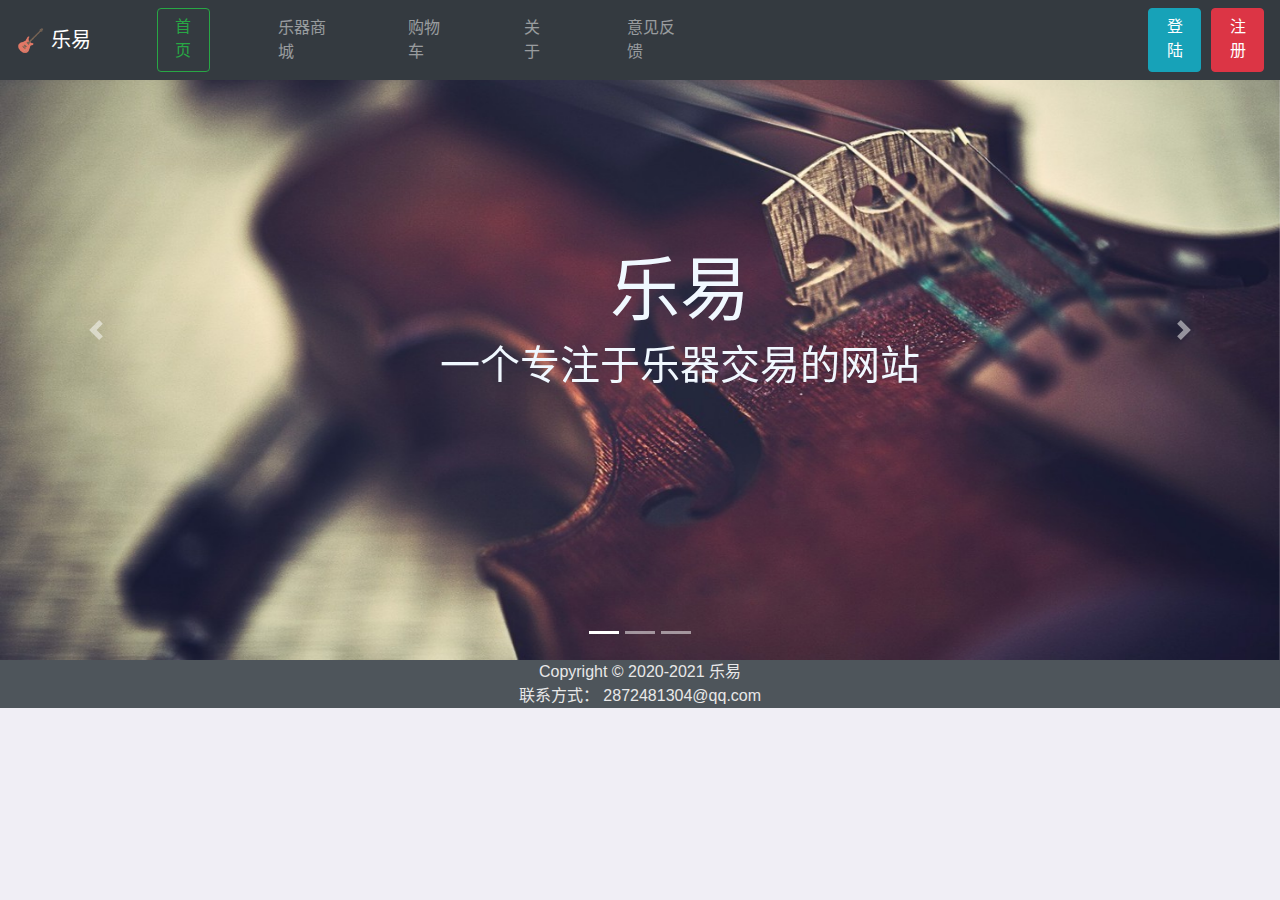
<file: src/main/resources/templates/index.html>
<!DOCTYPE html>
<html lang="zh-CN" xmlns:th="http://www.thymeleaf.org">
<head>
    <title>首页</title>
    <meta charset="utf-8">
    <meta name="viewport" content="width=device-width, initial-scale=1">
    <link rel="stylesheet" href="https://cdn.staticfile.org/twitter-bootstrap/4.3.1/css/bootstrap.min.css">
    <script src="https://cdn.staticfile.org/jquery/3.2.1/jquery.min.js"></script>
    <script src="https://cdn.staticfile.org/popper.js/1.15.0/umd/popper.min.js"></script>
    <script src="https://cdn.staticfile.org/twitter-bootstrap/4.3.1/js/bootstrap.min.js"></script>
    <link rel="stylesheet" href="../static/css/bootstrap.css" th:href="@{/css/bootstrap.css}">
    <link rel="stylesheet" type="text/css" href="../static/css/mystyle.css" th:href="@{/css/mystyle.css}">
</head>
<body>
    <div class="container">
        <nav class="navbar navbar-expand-lg navbar-dark bg-dark fixed-top">
                <a class="navbar-brand" href="index.html" th:href="@{/}" style="font-family: 腾祥匆匆体简">
                    <img src="../static/img/logo.jpg" th:src="@{/img/logo.jpg}" width="30" height="30" class="d-inline-block align-top" alt="">
                    乐易
                </a>
            <div class="collapse navbar-collapse" id="navbarNavAltMarkup">
                <div class="navbar-nav">
                    <a class="btn btn-outline-success index_nav_a1" href="index.html" th:href="@{/}">首页</a>
                    <a class="nav-item nav-link hide index_nav_a2" href="Instrument.html" th:href="@{/Instrument}">乐器商城</a>
                    <a class="nav-item nav-link hide index_nav_a2" href="ShopCar.html" th:href="@{/ShopCar}">购物车</a>
                    <a class="nav-item nav-link hide index_nav_a2" href="About.html" th:href="@{/About}">关于</a>
                    <a class="nav-item nav-link hide index_nav_a2" href="Feedback.html" th:href="@{/Feedback}">意见反馈</a>
                    <a class="btn btn-info index_nav_a3" href="Login.html" th:href="@{/Login}">登陆</a>
                    <a class="btn btn-danger index_nav_a4" href="Register.html" th:href="@{/Register}">注册</a>
                </div>
            </div>
        </nav>
    </div>

    <div id="carouselExampleIndicators" class="carousel slide" data-ride="carousel">
        <ol class="carousel-indicators">
            <li data-target="#carouselExampleIndicators" data-slide-to="0" class="active"></li>
            <li data-target="#carouselExampleIndicators" data-slide-to="1"></li>
            <li data-target="#carouselExampleIndicators" data-slide-to="2"></li>
        </ol>
        <div class="carousel-inner">
            <div class="carousel-item active">
                <img src="../static/img/one.jpg" th:src="@{/img/one.jpg}" height="660px" class="d-block w-100" alt="...">
            </div>
            <div class="carousel-item">
                <img src="../static/img/two.jpg" th:src="@{/img/two.jpg}" height="660px" class="d-block w-100" alt="...">
            </div>
            <div class="carousel-item">
                <img src="../static/img/three.jpg" th:src="@{/img/three.jpg}" height="660px" class="d-block w-100" alt="...">
            </div>
        </div>
        <a class="carousel-control-prev" href="#carouselExampleIndicators" role="button" data-slide="prev">
            <span class="carousel-control-prev-icon" aria-hidden="true"></span>
            <span class="sr-only">Previous</span>
        </a>
        <a class="carousel-control-next" href="#carouselExampleIndicators" role="button" data-slide="next">
            <span class="carousel-control-next-icon" aria-hidden="true"></span>
            <span class="sr-only">Next</span>
        </a>
    </div>

    <div style="position: fixed;top:250px;left: 440px;color: aliceblue;text-align: center">
        <h1 style="font-family: 腾祥匆匆体简;font-size: 70px">乐易</h1>
        <h1 style="font-family: 新宋体">一个专注于乐器交易的网站</h1>
    </div>

        <div class="index_bottom">
                <p style="margin-bottom: 0">Copyright © 2020-2021 乐易</p>
                <p style="margin-bottom: 0">联系方式： 2872481304@qq.com</p>
        </div>
</body>
</html>
</file>
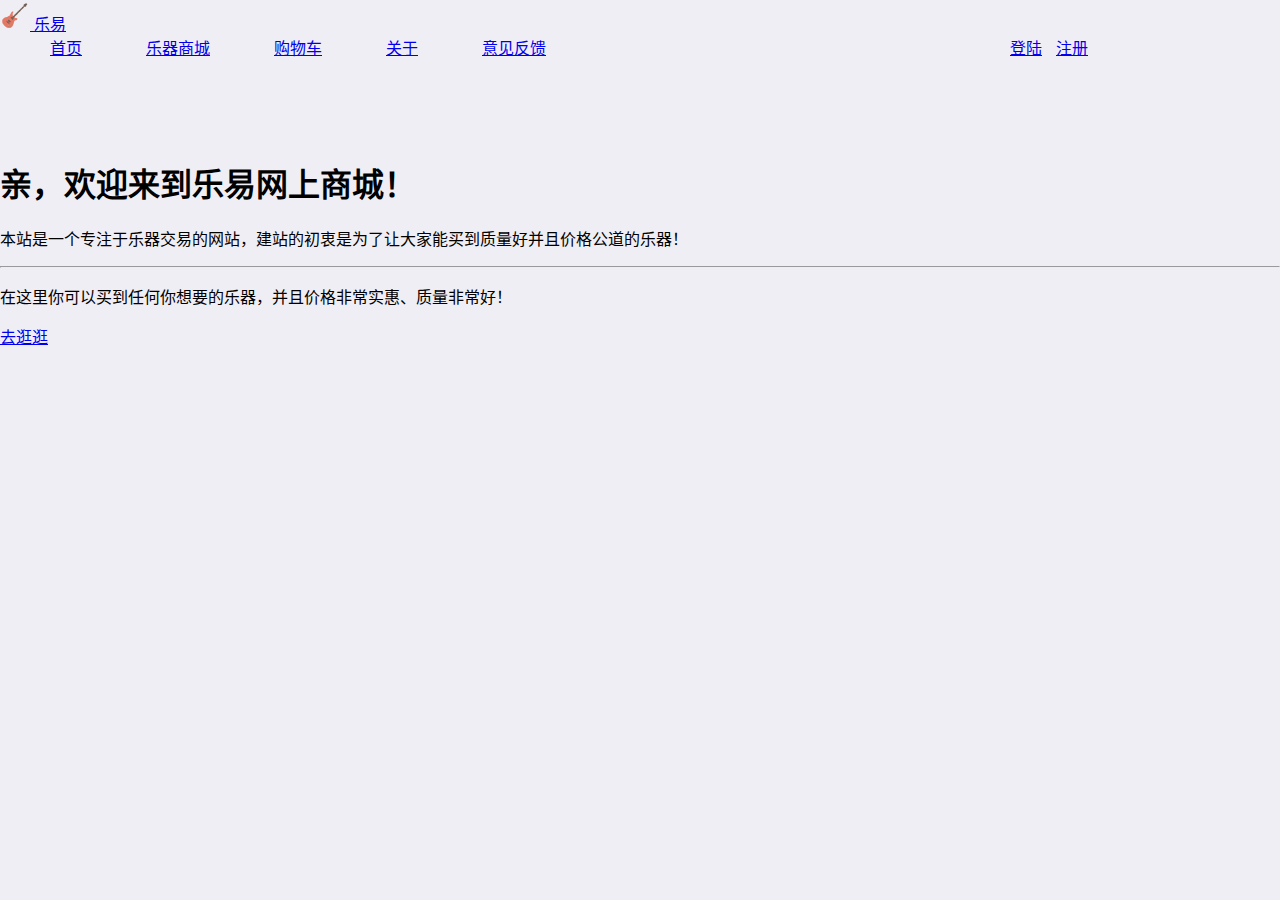
<file: src/main/resources/templates/About.html>
<!DOCTYPE html>
<html lang="zh-CN" xmlns:th="http://www.thymeleaf.org">
<head>
    <title>关于</title>
    <meta charset="utf-8">
    <meta name="viewport" content="width=device-width, initial-scale=1">
    <link rel="stylesheet" href="https://cdn.staticfile.org/twitter-bootstrap/4.3.1/css/bootstrap.min.css">
    <script src="https://cdn.staticfile.org/jquery/3.2.1/jquery.min.js"></script>
    <script src="https://cdn.staticfile.org/popper.js/1.15.0/umd/popper.min.js"></script>
    <script src="https://cdn.staticfile.org/twitter-bootstrap/4.3.1/js/bootstrap.min.js"></script>
    <link rel="stylesheet" type="text/css" href="../static/css/mystyle.css" th:href="@{/css/mystyle.css}">
</head>
<body>
<div class="container">
    <nav class="navbar navbar-expand-lg navbar-dark bg-dark fixed-top">
        <a class="navbar-brand" href="index.html" th:href="@{/}" style="font-family: 腾祥匆匆体简">
            <img src="../static/img/logo.jpg" th:src="@{/img/logo.jpg}" width="30" height="30" class="d-inline-block align-top" alt="">
            乐易
        </a>
        <div class="collapse navbar-collapse" id="navbarNavAltMarkup">
            <div class="navbar-nav">
                <a class="nav-item nav-link hide index_nav_a1" href="index.html" th:href="@{/}">首页</a>
                <a class="nav-item nav-link hide index_nav_a2" href="Instrument.html" th:href="@{/Instrument}">乐器商城</a>
                <a class="nav-item nav-link hide index_nav_a2" href="ShopCar.html" th:href="@{/ShopCar}">购物车</a>
                <a class="btn btn-outline-warning index_nav_a2" href="About.html" th:href="@{About}">关于</a>
                <a class="nav-item nav-link hide index_nav_a2" href="Feedback.html" th:href="@{Feedback}">意见反馈</a>
                <a class="btn btn-info index_nav_a3" href="Login.html" th:href="@{/Login}">登陆</a>
                <a class="btn btn-danger index_nav_a4" href="Register.html" th:href="@{/Register}">注册</a>
            </div>
        </div>
    </nav>

    <div class="jumbotron" style="margin-top: 100px">
        <h1 class="display-3">亲，欢迎来到乐易网上商城！</h1>
        <p class="lead">本站是一个专注于乐器交易的网站，建站的初衷是为了让大家能买到质量好并且价格公道的乐器！</p>
        <hr class="my-4">
        <p>在这里你可以买到任何你想要的乐器，并且价格非常实惠、质量非常好！</p>
        <p class="lead">
            <a class="btn btn-primary btn-lg" href="Instrument.html" role="button">去逛逛</a>
        </p>
    </div>
</div>
</body>
</html>
</file>
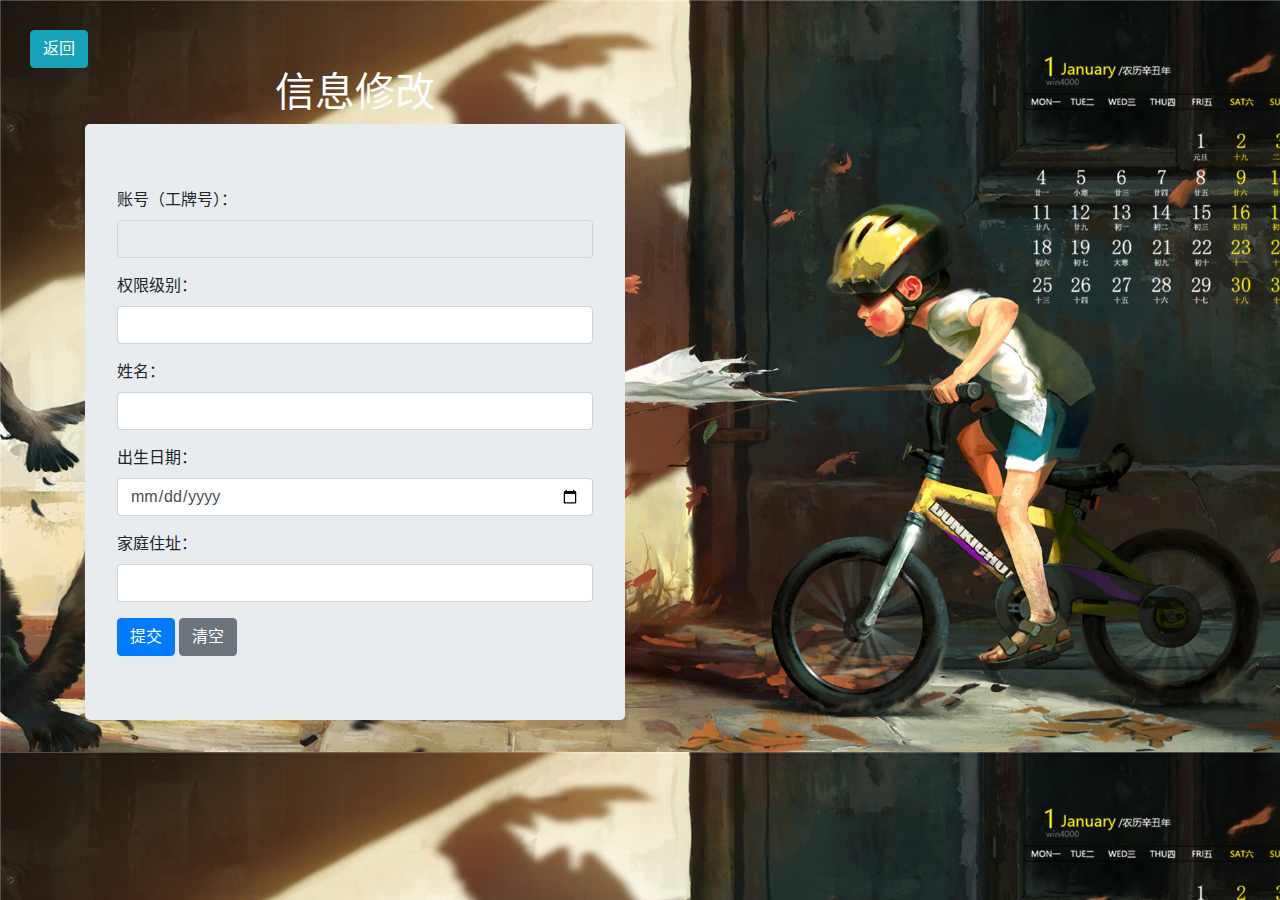
<file: src/main/resources/templates/AdminInfoEdit.html>
<!DOCTYPE html>
<html lang="zh-CN" xmlns:th="http://www.thymeleaf.org">
<head>
    <title>信息修改</title>
    <meta charset="utf-8">
    <meta name="viewport" content="width=device-width, initial-scale=1">
    <link rel="stylesheet" type="text/css" href="../static/css/mystyle.css" th:href="@{/css/mystyle.css}">
    <link rel="stylesheet" href="../static/css/bootstrap.css" th:href="@{/css/bootstrap.css}">
</head>
    <body  class="MsgEdit_body">
     <div class="MsgEdit_div">
         <a href="BackStage.html" th:href="@{/admin}" class="btn btn-info">返回</a>
     </div>
     <div class="container">
        <div class="row">
        <div class="col-sm-6">
        <div><h1 class="MsgEdit_h1">信息修改</h1></div>
        <form method="post" th:action="@{/admin_edit}" th:object="${adminInfo}" class="jumbotron">
            <div class="form-group">
                <label>账号（工牌号）：</label>
                <input type="text" class="form-control" name="admin_account" id="admin_account"  th:value="*{admin_account}" readonly>
            </div>
            <div class="form-group">
                <label>权限级别：</label>
                <input type="text" class="form-control" name="permission_level" id="permission_level" th:value="*{permission_level}" required>
            </div>
            <div class="form-group">
                <label>姓名：</label>
                <input type="text" class="form-control" name="admin_name" id="admin_name" th:value="*{admin_name}" required>
            </div>
            <div class="form-group">
                <label>出生日期：</label>
                <input type="date" class="form-control" name="birth_date" id="birth_date" th:value="*{birth_date}" required>
            </div>
            <div class="form-group">
                <label>家庭住址：</label>
                <input type="text" class="form-control" name="admin_address" id="admin_address" th:value="*{admin_address}" required>
            </div>
            <div>
                <button type="submit" class="btn btn-primary">提交</button>
                <button type="reset" class="btn btn-secondary">清空</button>
            </div>
        </form>
        </div>
        </div>
    </div>
    </body>
</html>
</file>
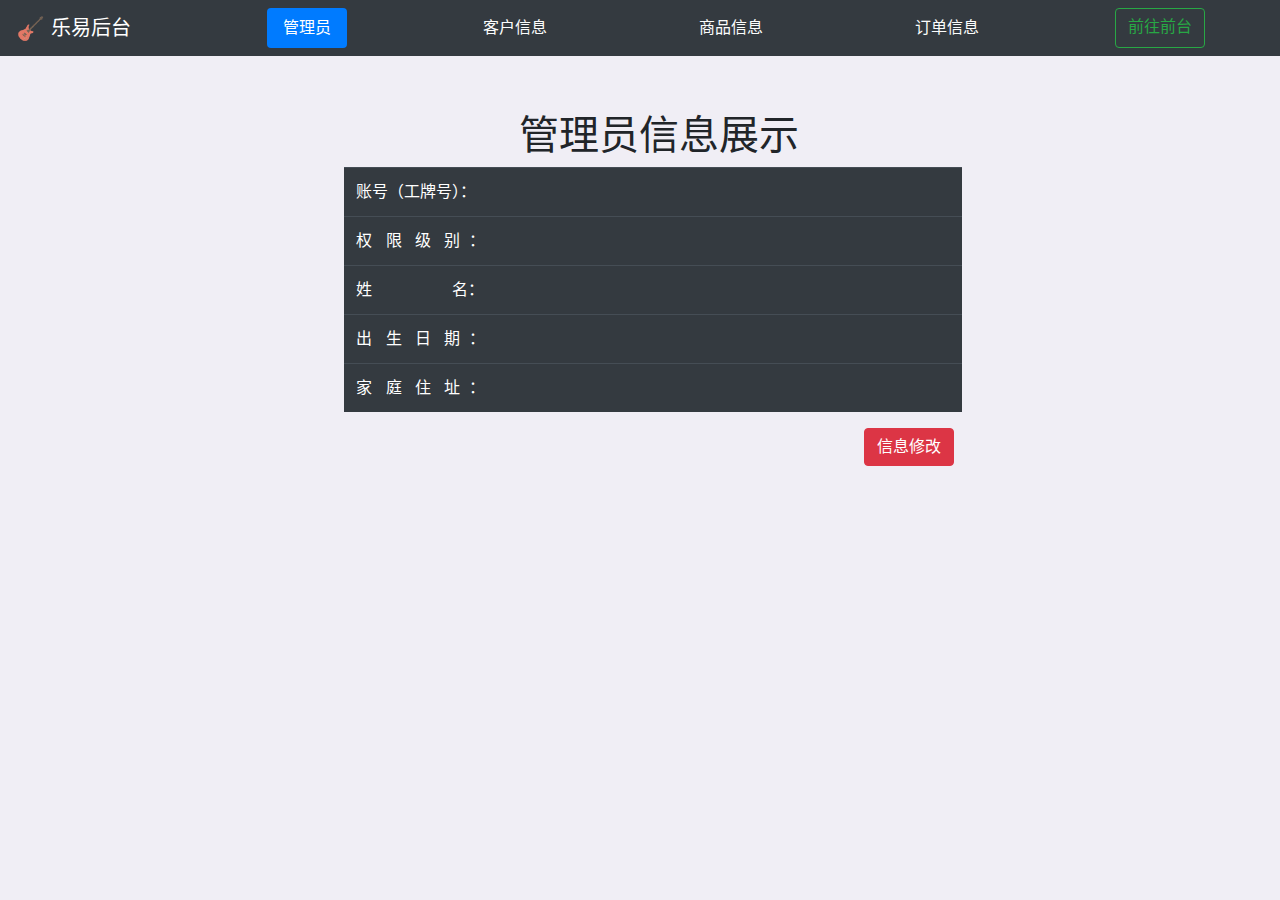
<file: src/main/resources/templates/BackStage.html>
<!DOCTYPE html>
<html lang="zh-CN" xmlns:th="http://www.thymeleaf.org">
<head>
    <title>后台首页</title>
    <meta charset="utf-8">
    <meta name="viewport" content="width=device-width, initial-scale=1">
<!--    <link rel="stylesheet" th:href="@{https://cdn.staticfile.org/twitter-bootstrap/4.3.1/css/bootstrap.min.css}">-->
<!--    <script th:src="@{https://cdn.staticfile.org/jquery/3.2.1/jquery.min.js}"></script>-->
<!--    <script th:src="@{https://cdn.staticfile.org/popper.js/1.15.0/umd/popper.min.js}"></script>-->
<!--    <script th:src="@{https://cdn.staticfile.org/twitter-bootstrap/4.3.1/js/bootstrap.min.js}"></script>-->
    <link rel="stylesheet" type="text/css" href="../static/css/mystyle.css" th:href="@{/css/mystyle.css}">
    <link rel="stylesheet" href="../static/css/bootstrap.css" th:href="@{/css/bootstrap.css}">
</head>
<body>
<div class="container">
    <nav class="navbar navbar-expand-lg navbar-dark bg-dark fixed-top">
        <a class="navbar-brand" href="BackStage.html" th:href="@{/admin}" style="font-family: 腾祥匆匆体简">
            <img src="../static/img/logo.jpg" th:src="@{/img/logo.jpg}" width="30" height="30" class="d-inline-block align-top" alt="">
            乐易后台
        </a>
        <div class="collapse navbar-collapse" id="navbarNavAltMarkup">
            <div class="nav nav-pills nav-fill">
                <a class="nav-item nav-link active backs_nav_a2" href="BackStage.html" th:href="@{/admin}">管理员</a>
                <a class="nav-item nav-link  backs_nav_a2" href="CustInfo.html" th:href="@{/CustInfo}">客户信息</a>
                <a class="nav-item nav-link  backs_nav_a2" href="GoodsInfo.html" th:href="@{/GoodsInfo}">商品信息</a>
                <a class="nav-item nav-link  backs_nav_a2" href="OrderInfo.html" th:href="@{/OrderInfo}">订单信息</a>
                <a class="btn btn-outline-success  backs_nav_a2" href="index.html" th:href="@{/}">前往前台</a>
            </div>
        </div>
    </nav>

    <div class="col-sm-7 backs_admin">
        <h1 style="margin-left: 175px">管理员信息展示</h1>
        <table class="table table-dark table-hover">
            <tbody>
            <tr>
                <td>账号（工牌号）：</td>
                <td th:text="${adminInfo.admin_account}"></td>
            </tr>
            <tr>
                <td>权&nbsp;&nbsp;&nbsp;限&nbsp;&nbsp;&nbsp;级&nbsp;&nbsp;&nbsp;别&nbsp;&nbsp;：</td>
                <td th:text="${adminInfo.permission_level}"></td>
            </tr>
            <tr>
                <td>姓&nbsp;&nbsp;&nbsp;&nbsp;&nbsp;&nbsp;&nbsp;&nbsp;&nbsp;&nbsp;&nbsp;&nbsp;&nbsp;&nbsp;&nbsp;&nbsp;&nbsp;&nbsp;名：</td>
                <td th:text="${adminInfo.admin_name}"></td>
            </tr>
            <tr>
                <td>出&nbsp;&nbsp;&nbsp;生&nbsp;&nbsp;&nbsp;日&nbsp;&nbsp;&nbsp;期&nbsp;&nbsp;：</td>
                <td th:text="${adminInfo.birth_date}"></td>
            </tr>
            <tr>
                <td>家&nbsp;&nbsp;&nbsp;庭&nbsp;&nbsp;&nbsp;住&nbsp;&nbsp;&nbsp;址&nbsp;&nbsp;：</td>
                <td th:text="${adminInfo.admin_address}"></td>
            </tr>
            </tbody>
        </table>
        <div>
            <a href="AdminInfoEdit.html" th:href="@{/AdminMsgEdit(admin_account=(${adminInfo.admin_account}))}" style="text-decoration: none;margin-left: 520px" class="btn btn-danger">信息修改</a>
        </div>
    </div>
</div>
</body>
</html>
</file>
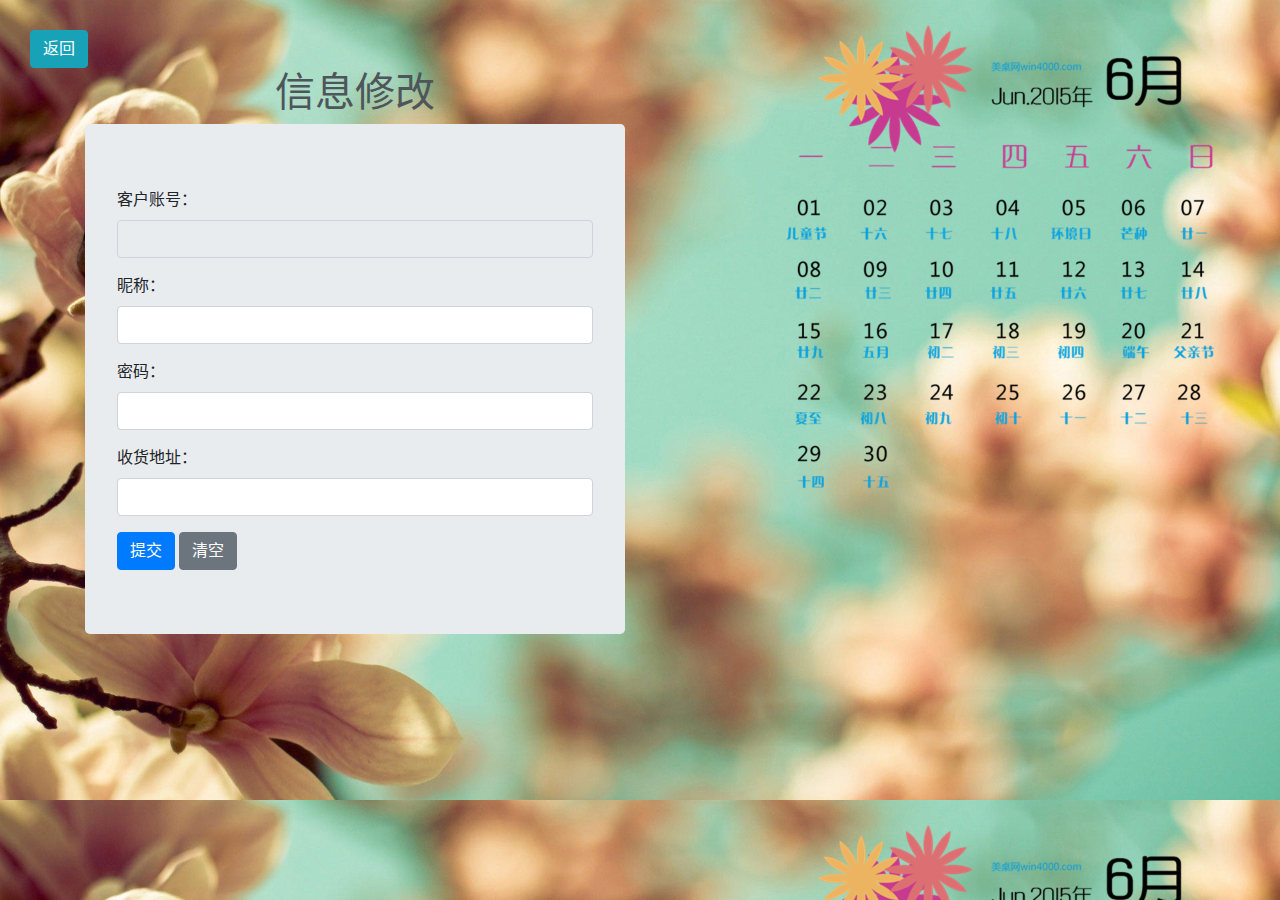
<file: src/main/resources/templates/CustInfoEdit.html>
<!DOCTYPE html>
<html lang="zh-CN" xmlns:th="http://www.thymeleaf.org">
<head>
    <title>信息修改</title>
    <meta charset="utf-8">
    <meta name="viewport" content="width=device-width, initial-scale=1">
    <link rel="stylesheet" type="text/css" href="../static/css/mystyle.css" th:href="@{/css/mystyle.css}">
    <link rel="stylesheet" href="../static/css/bootstrap.css" th:href="@{/css/bootstrap.css}">
</head>
<body  class="CustInfoEdit_body">
<div class="CustInfoEdit_div">
    <a href="CustInfo.html" th:href="@{/CustInfo}" class="btn btn-info">返回</a>
</div>
<div class="container">
    <div class="row">
        <div class="col-sm-6">
            <div><h1 class="CustInfoEdit_h1">信息修改</h1></div>
            <form method="post" th:action="@{/cust_edit}" th:object="${custInfo}" class="jumbotron">
                <div class="form-group">
                    <label>客户账号：</label>
                    <input type="text" class="form-control" name="cust_account" id="cust_account" th:value="*{cust_account}" readonly>
                </div>
                <div class="form-group">
                    <label>昵称：</label>
                    <input type="text" class="form-control" name="cust_name" id="cust_name" th:value="*{cust_name}" required>
                </div>
                <div class="form-group">
                    <label>密码：</label>
                    <input type="text" class="form-control" name="cust_passwd" id="cust_passwd" th:value="*{cust_passwd}" required>
                </div>
                <div class="form-group">
                    <label>收货地址：</label>
                    <input type="text" class="form-control" name="cust_address" id="cust_address" th:value="*{cust_address}" required>
                </div>
                <div>
                    <button type="submit" class="btn btn-primary">提交</button>
                    <button type="reset" class="btn btn-secondary">清空</button>
                </div>
            </form>
        </div>
    </div>
</div>
</body>
</html>
</file>
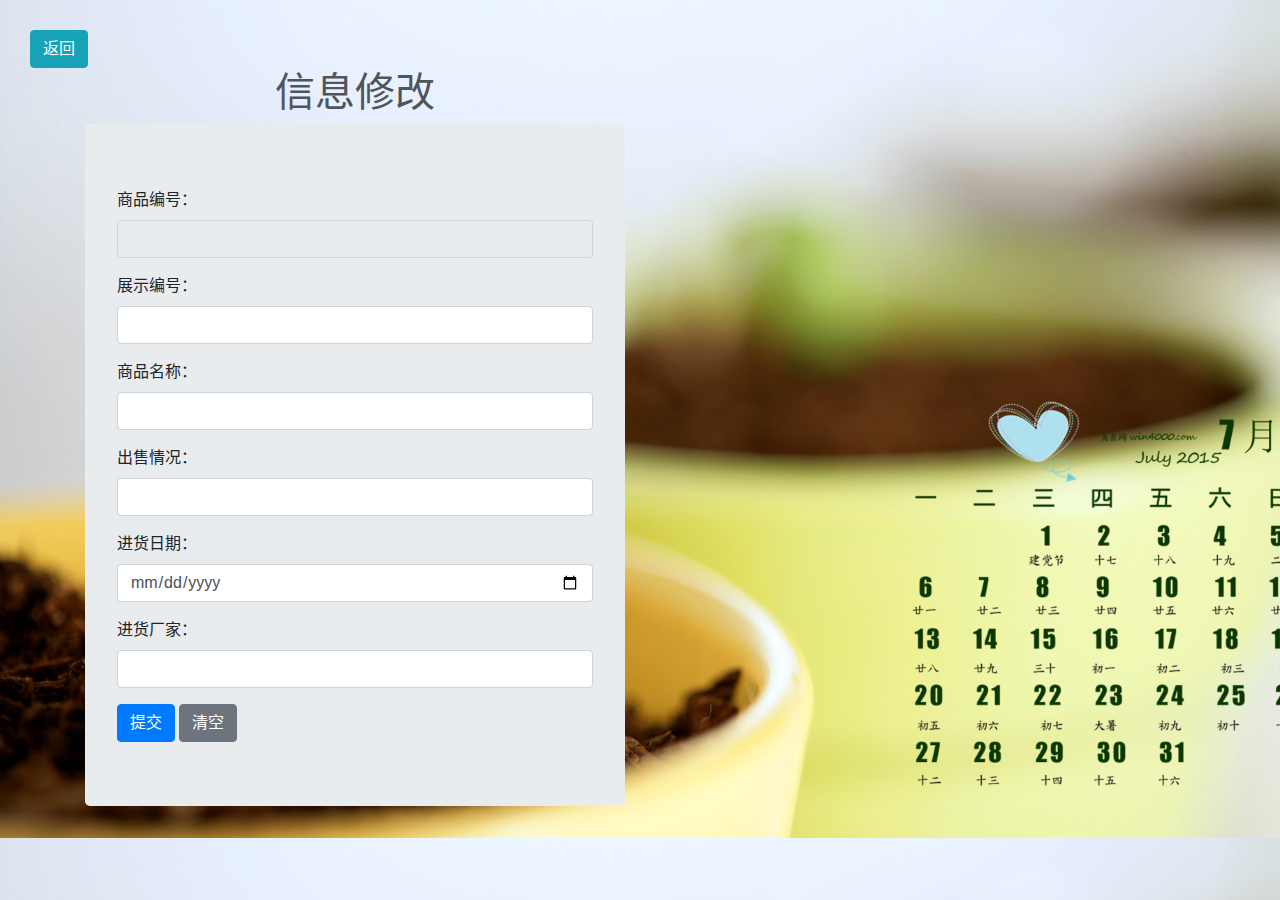
<file: src/main/resources/templates/GoodsInfoEdit.html>
<!DOCTYPE html>
<html lang="zh-CN" xmlns:th="http://www.thymeleaf.org">
<head>
    <title>信息修改</title>
    <meta charset="utf-8">
    <meta name="viewport" content="width=device-width, initial-scale=1">
    <link rel="stylesheet" type="text/css" href="../static/css/mystyle.css" th:href="@{/css/mystyle.css}">
    <link rel="stylesheet" href="../static/css/bootstrap.css" th:href="@{/css/bootstrap.css}">
</head>
<body  class="GoodsInfoEdit_body">
<div class="GoodsInfoEdit_div">
    <a href="GoodsInfo.html" th:href="@{/GoodsInfo}" class="btn btn-info">返回</a>
</div>
<div class="container">
    <div class="row">
        <div class="col-sm-6">
            <div><h1 class="GoodsInfoEdit_h1">信息修改</h1></div>
            <form method="post" th:action="@{/goods_edit}" th:object="${goodsInfo}" class="jumbotron">
                <div class="form-group">
                    <label>商品编号：</label>
                    <input type="text" class="form-control" name="goods_id" id="goods_id" th:value="*{goods_id}" readonly>
                </div>
                <div class="form-group">
                    <label>展示编号：</label>
                    <input type="text" class="form-control" name="display_id" id="display_id" th:value="*{display_id}" required>
                </div>
                <div class="form-group">
                    <label>商品名称：</label>
                    <input type="text" class="form-control" name="goods_name" id="goods_name" th:value="*{goods_name}" required>
                </div>
                <div class="form-group">
                    <label>出售情况：</label>
                    <input type="text" class="form-control" name="sale_status" id="sale_status" th:value="*{sale_status}" >
                </div>
                <div class="form-group">
                    <label>进货日期：</label>
                    <input type="date" class="form-control" name="indate" id="indate" th:value="*{indate}" required>
                </div>
                <div class="form-group">
                    <label>进货厂家：</label>
                    <input type="text" class="form-control" name="factory" id="factory" th:value="*{factory}" required>
                </div>
                <div>
                    <button type="submit" class="btn btn-primary">提交</button>
                    <button type="reset" class="btn btn-secondary">清空</button>
                </div>
            </form>
        </div>
    </div>
</div>
</body>
</html>
</file>
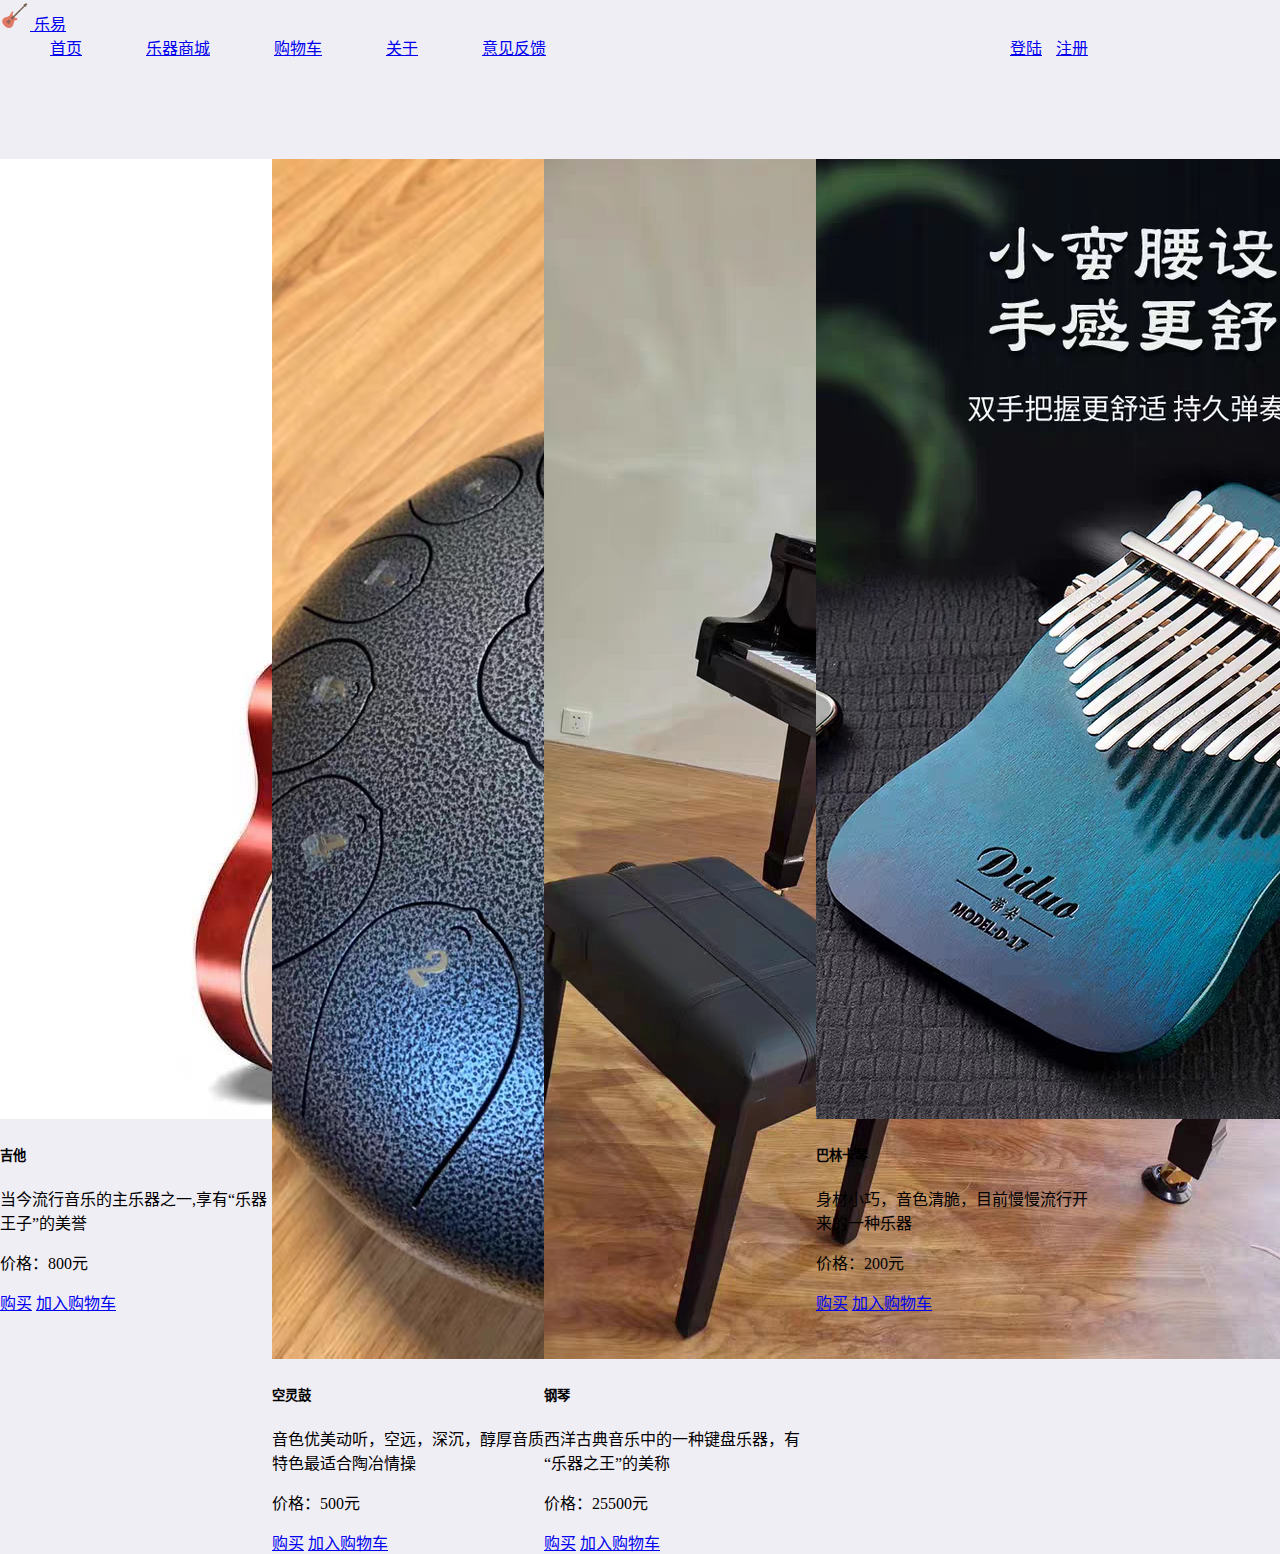
<file: src/main/resources/templates/Instrument.html>
<!DOCTYPE html>
<html lang="zh-CN" xmlns:th="http://www.thymeleaf.org">
<head>
    <title>乐器商城</title>
    <meta charset="utf-8">
    <meta name="viewport" content="width=device-width, initial-scale=1">
    <link rel="stylesheet" href="https://cdn.staticfile.org/twitter-bootstrap/4.3.1/css/bootstrap.min.css">
    <link rel="stylesheet" type="text/css" href="../static/css/mystyle.css" th:href="@{/css/mystyle.css}">
</head>
<body>
<div class="container">
    <nav class="navbar navbar-expand-lg navbar-dark bg-dark fixed-top">
        <a class="navbar-brand" href="index.html" th:href="@{/}" style="font-family: 腾祥匆匆体简">
            <img src="../static/img/logo.jpg" th:src="@{/img/logo.jpg}" width="30" height="30" class="d-inline-block align-top" alt="">
            乐易
        </a>
        <div class="collapse navbar-collapse" id="navbarNavAltMarkup">
            <div class="navbar-nav">
                <a class="nav-item nav-link hide index_nav_a1" href="index.html" th:href="@{/}">首页</a>
                <a class="btn btn-outline-info index_nav_a2" href="Instrument.html" th:href="@{/Instrument}">乐器商城</a>
                <a class="nav-item nav-link hide index_nav_a2" href="ShopCar.html" th:href="@{/ShopCar}">购物车</a>
                <a class="nav-item nav-link hide index_nav_a2" href="About.html" th:href="@{/About}">关于</a>
                <a class="nav-item nav-link hide index_nav_a2" href="Feedback.html" th:href="@{/Feedback}">意见反馈</a>
                <a class="btn btn-info index_nav_a3" href="Login.html" th:href="@{/Login}">登陆</a>
                <a class="btn btn-danger index_nav_a4" href="Register.html" th:href="@{/Register}">注册</a>
            </div>
        </div>
    </nav>

    <div style="margin-top: 100px">
        <div class="card index_instru_d1" style="width: 17rem;">
            <img class="card-img-top" src="../static/img/i1.jpg" th:src="@{/img/i1.jpg}" alt="Card image cap">
            <div class="card-body">
                <h5 class="card-title">吉他</h5>
                <p class="card-text" style="font-family: 腾祥匆匆体简">当今流行音乐的主乐器之一,享有“乐器王子”的美誉</p>
                <p class="card-text">价格：800元</p>
            </div>
            <div class="card-body">
                <a href="#" class="card-link">购买</a>
                <a href="#" class="card-link">加入购物车</a>
            </div>
        </div>
        <div class="card index_instru_d1" style="width: 17rem;">
            <img class="card-img-top" src="../static/img/i2.jpg" th:src="@{/img/i2.jpg}" alt="Card image cap">
            <div class="card-body">
                <h5 class="card-title">空灵鼓</h5>
                <p class="card-text" style="font-family: 腾祥匆匆体简">音色优美动听，空远，深沉，醇厚音质特色最适合陶冶情操</p>
                <p class="card-text">价格：500元</p>
            </div>
            <div class="card-body">
                <a href="#" class="card-link">购买</a>
                <a href="#" class="card-link">加入购物车</a>
            </div>
        </div>
        <div class="card index_instru_d1" style="width: 17rem;">
            <img class="card-img-top" src="../static/img/i3.jpg" th:src="@{/img/i3.jpg}" alt="Card image cap">
            <div class="card-body">
                <h5 class="card-title">钢琴</h5>
                <p class="card-text" style="font-family: 腾祥匆匆体简">西洋古典音乐中的一种键盘乐器，有“乐器之王”的美称</p>
                <p class="card-text">价格：25500元</p>
            </div>
            <div class="card-body">
                <a href="#" class="card-link">购买</a>
                <a href="#" class="card-link">加入购物车</a>
            </div>
        </div>
        <div class="card index_instru_d1" style="width: 17rem;">
            <img class="card-img-top" src="../static/img/i4.jpg" th:src="@{/img/i4.jpg}" alt="Card image cap">
            <div class="card-body">
                <h5 class="card-title">巴林卡琴</h5>
                <p class="card-text" style="font-family: 腾祥匆匆体简">身材小巧，音色清脆，目前慢慢流行开来的一种乐器</p>
                <p class="card-text">价格：200元</p>
            </div>
            <div class="card-body">
                <a href="#" class="card-link">购买</a>
                <a href="#" class="card-link">加入购物车</a>
            </div>
        </div>
    </div>

</div>
</body>
</html>
</file>
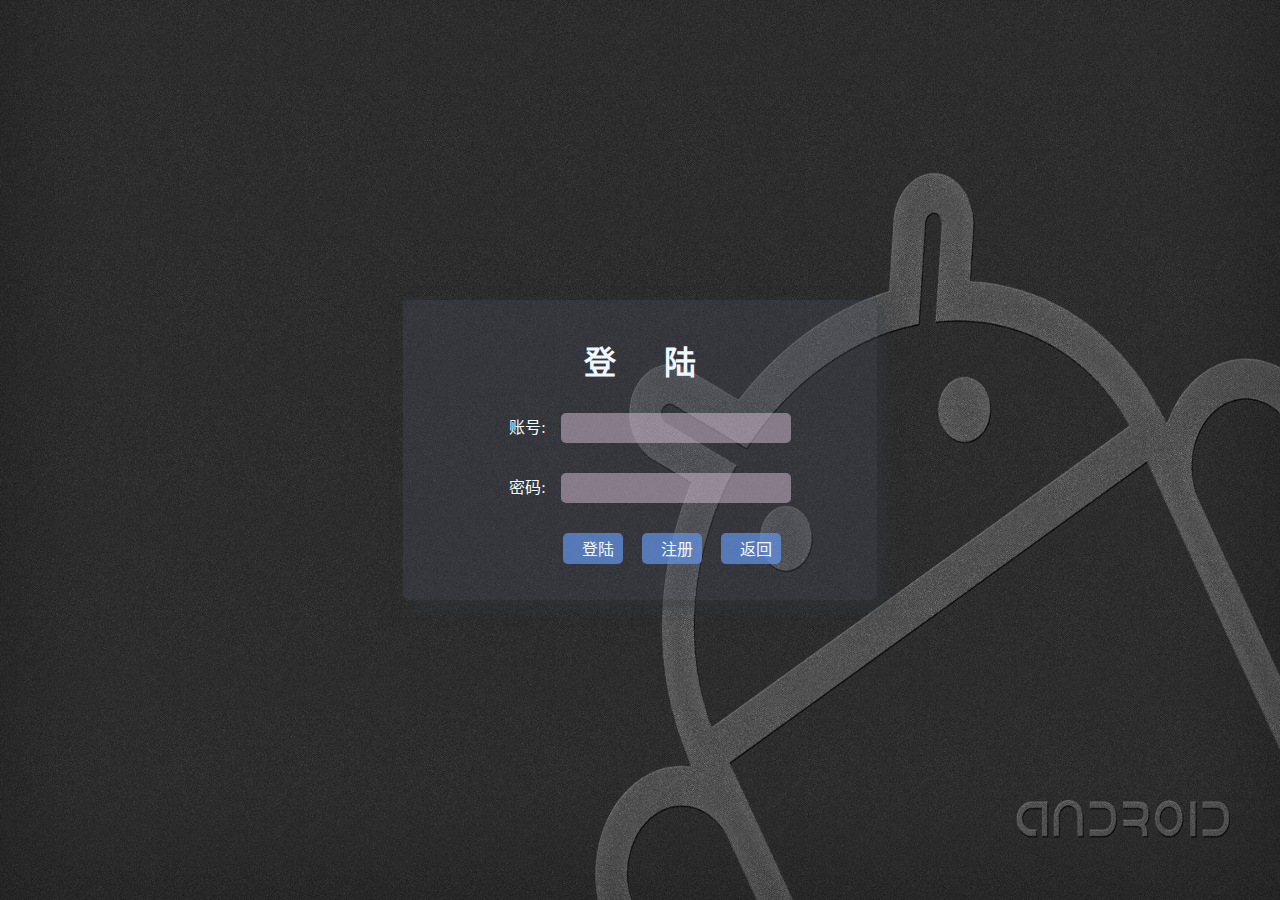
<file: src/main/resources/templates/Login.html>
<!DOCTYPE html>
<html lang="zh-CN" xmlns:th="http://www.thymeleaf.org" class="login_html">

<head>
    <meta charset="utf-8">
    <title>登陆</title>
    <title>login</title>
    <link rel="stylesheet" href="../static/css/othstyle.css" th:href="@{/css/othstyle.css}">
</head>

<body>
<div id="loginDiv">
    <form action="" id="form">
        <h1 style="text-align: center;color: aliceblue;">登 &nbsp;&nbsp;&nbsp;&nbsp;&nbsp;陆</h1>
        <p>账号:<input id="userNname" type="text"></p>

        <p>密码:<input id="password" type="password"></p>

        <div style="text-align: center;margin-top: 30px;">
            <input type="submit" class="button login_btn" value="登陆">
            <a href="Register.html" th:href="@{/Register}"><input type="button" class="button" value="注册"></a>
            <a href="index.html" th:href="@{/}"><input type="button" class="button" value="返回"></a>
        </div>
    </form>
</div>

</body>
</html>
</file>
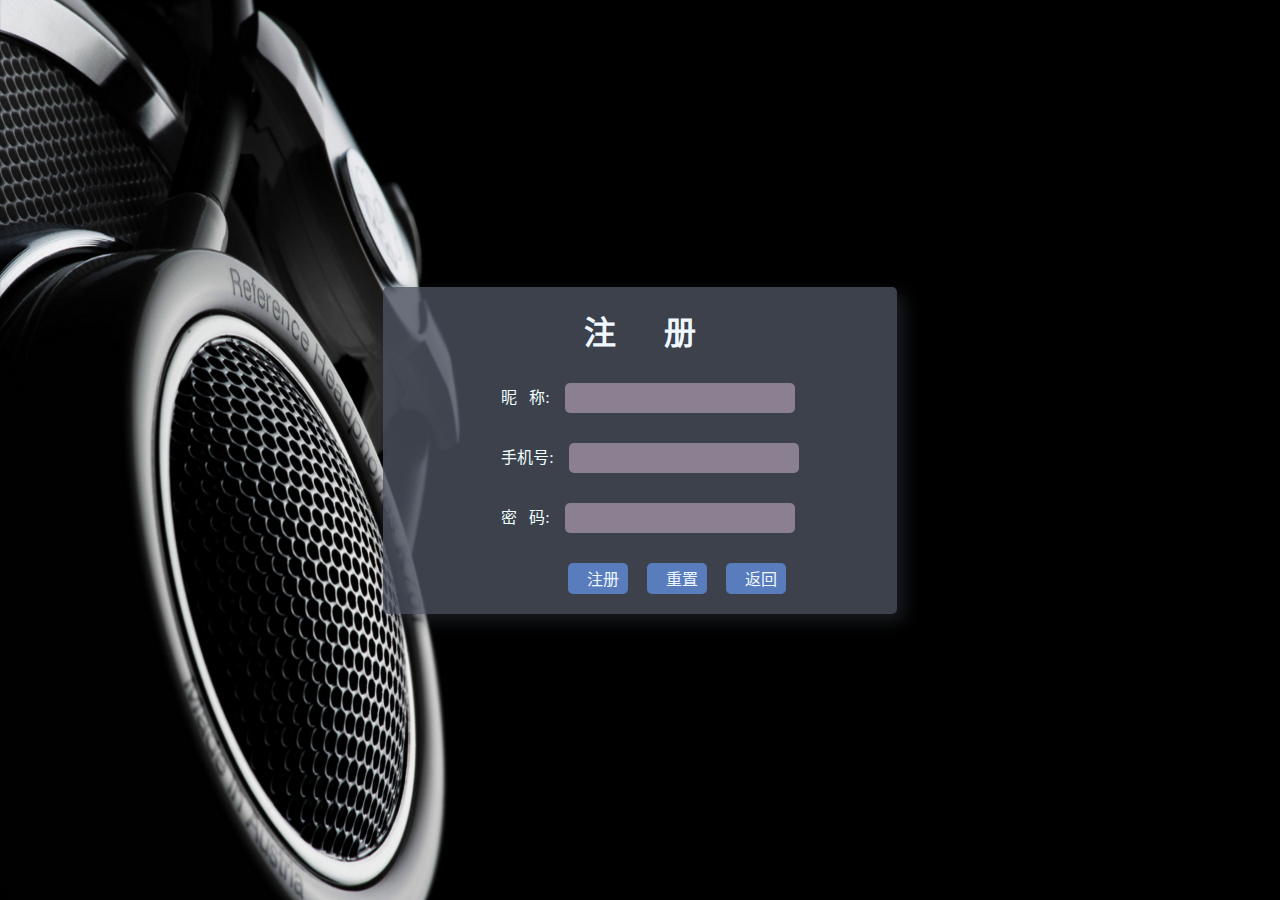
<file: src/main/resources/templates/Register.html>
<!DOCTYPE html>
<html lang="zh-CN" xmlns:th="http://www.thymeleaf.org" class="register_html">

<head>
    <meta charset="utf-8">
    <title>注册</title>
    <title>login</title>
    <link rel="stylesheet" href="../static/css/othstyle.css" th:href="@{/css/othstyle.css}">
</head>

<body>
<div id="signupDiv">
    <form action="" id="form">
        <h1 style="text-align: center;color: aliceblue;">注 &nbsp;&nbsp;&nbsp;&nbsp;&nbsp;册</h1>
        <p>昵 &nbsp;&nbsp;称:<input id="userNname" type="text"></p>
        <p>手机号:<input id="text" type="password"></p>
        <p>密 &nbsp;&nbsp;码:<input id="password" type="password"></p>

        <div style="text-align: center;margin-top: 30px;">
            <input type="submit" class="button register_btn" value="注册">
            <input type="reset" class="button" value="重置">
            <a href="index.html" th:href="@{/}"><input type="button" class="button" value="返回"></a>
        </div>
    </form>

</div>

</body>
</html>
</file>
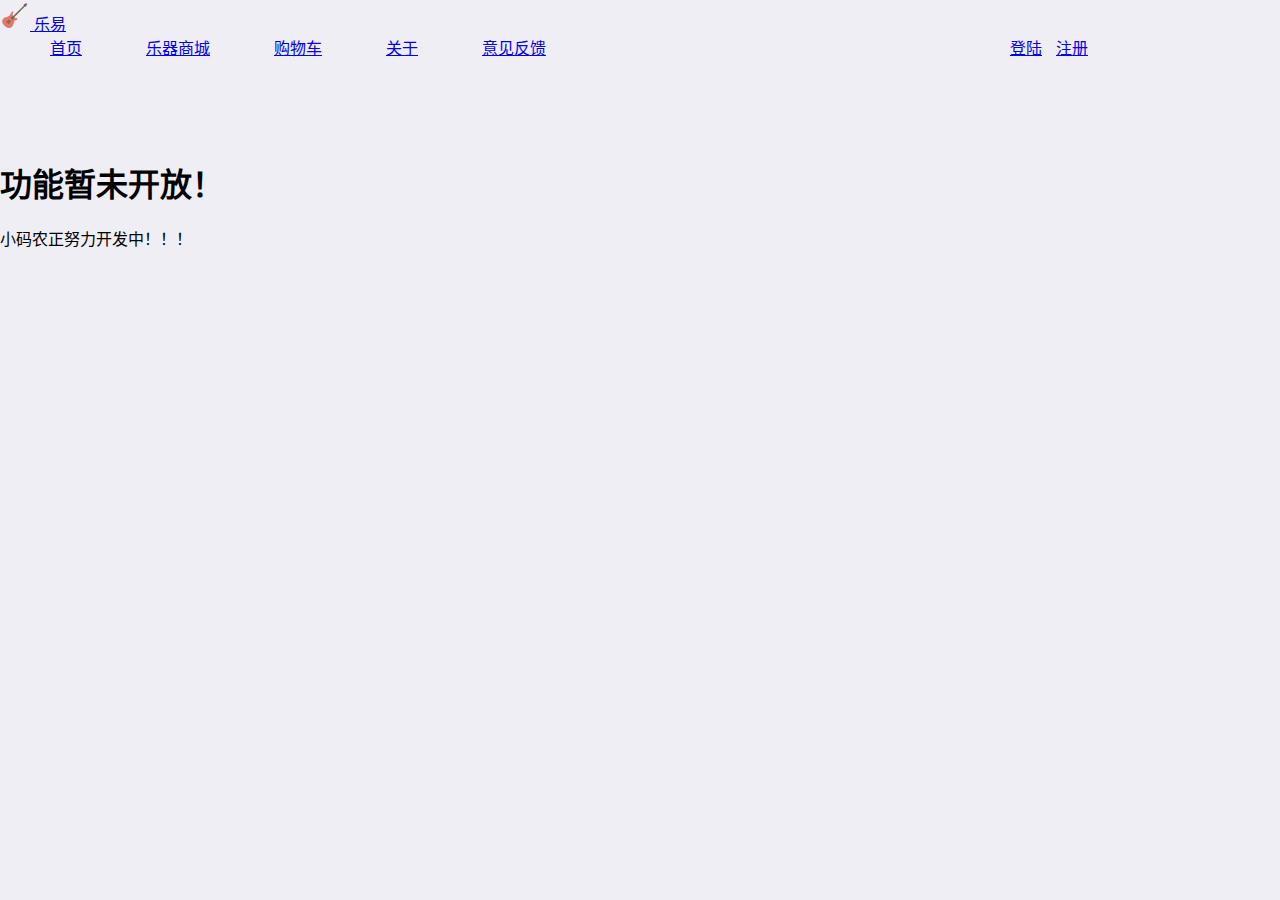
<file: src/main/resources/templates/ShopCar.html>
<!DOCTYPE html>
<html lang="zh-CN" xmlns:th="http://www.thymeleaf.org">
<head>
    <title>购物车</title>
    <meta charset="utf-8">
    <meta name="viewport" content="width=device-width, initial-scale=1">
    <link rel="stylesheet" href="https://cdn.staticfile.org/twitter-bootstrap/4.3.1/css/bootstrap.min.css">
    <link rel="stylesheet" type="text/css" href="../static/css/mystyle.css" th:href="@{/css/mystyle.css}">
</head>
<body>
<div class="container">
    <nav class="navbar navbar-expand-lg navbar-dark bg-dark fixed-top">
        <a class="navbar-brand" href="index.html" th:href="@{/}" style="font-family: 腾祥匆匆体简">
            <img src="../static/img/logo.jpg" th:src="@{/img/logo.jpg}" width="30" height="30" class="d-inline-block align-top" alt="">
            乐易
        </a>
        <div class="collapse navbar-collapse" id="navbarNavAltMarkup">
            <div class="navbar-nav">
                <a class="nav-item nav-link hide index_nav_a1" href="index.html" th:href="@{/}">首页</a>
                <a class="nav-item nav-link hide index_nav_a2" href="Instrument.html" th:href="@{/Instrument}">乐器商城</a>
                <a class="btn btn-outline-primary index_nav_a2" href="ShopCar.html" th:href="@{/ShopCar}">购物车</a>
                <a class="nav-item nav-link hide index_nav_a2" href="About.html" th:href="@{/About}">关于</a>
                <a class="nav-item nav-link hide index_nav_a2" href="Feedback.html" th:href="@{/Feedback}">意见反馈</a>
                <a class="btn btn-info index_nav_a3" href="Login.html" th:href="@{/Login}">登陆</a>
                <a class="btn btn-danger index_nav_a4" href="Register.html" th:href="@{/Register}">注册</a>
            </div>
        </div>
    </nav>

    <div class="jumbotron jumbotron-fluid" style="margin-top: 100px">
        <div class="container">
            <h1 class="display-4">功能暂未开放！</h1>
            <p class="lead">小码农正努力开发中！！！</p>
        </div>
    </div>
</div>
</body>
</html>
</file>
